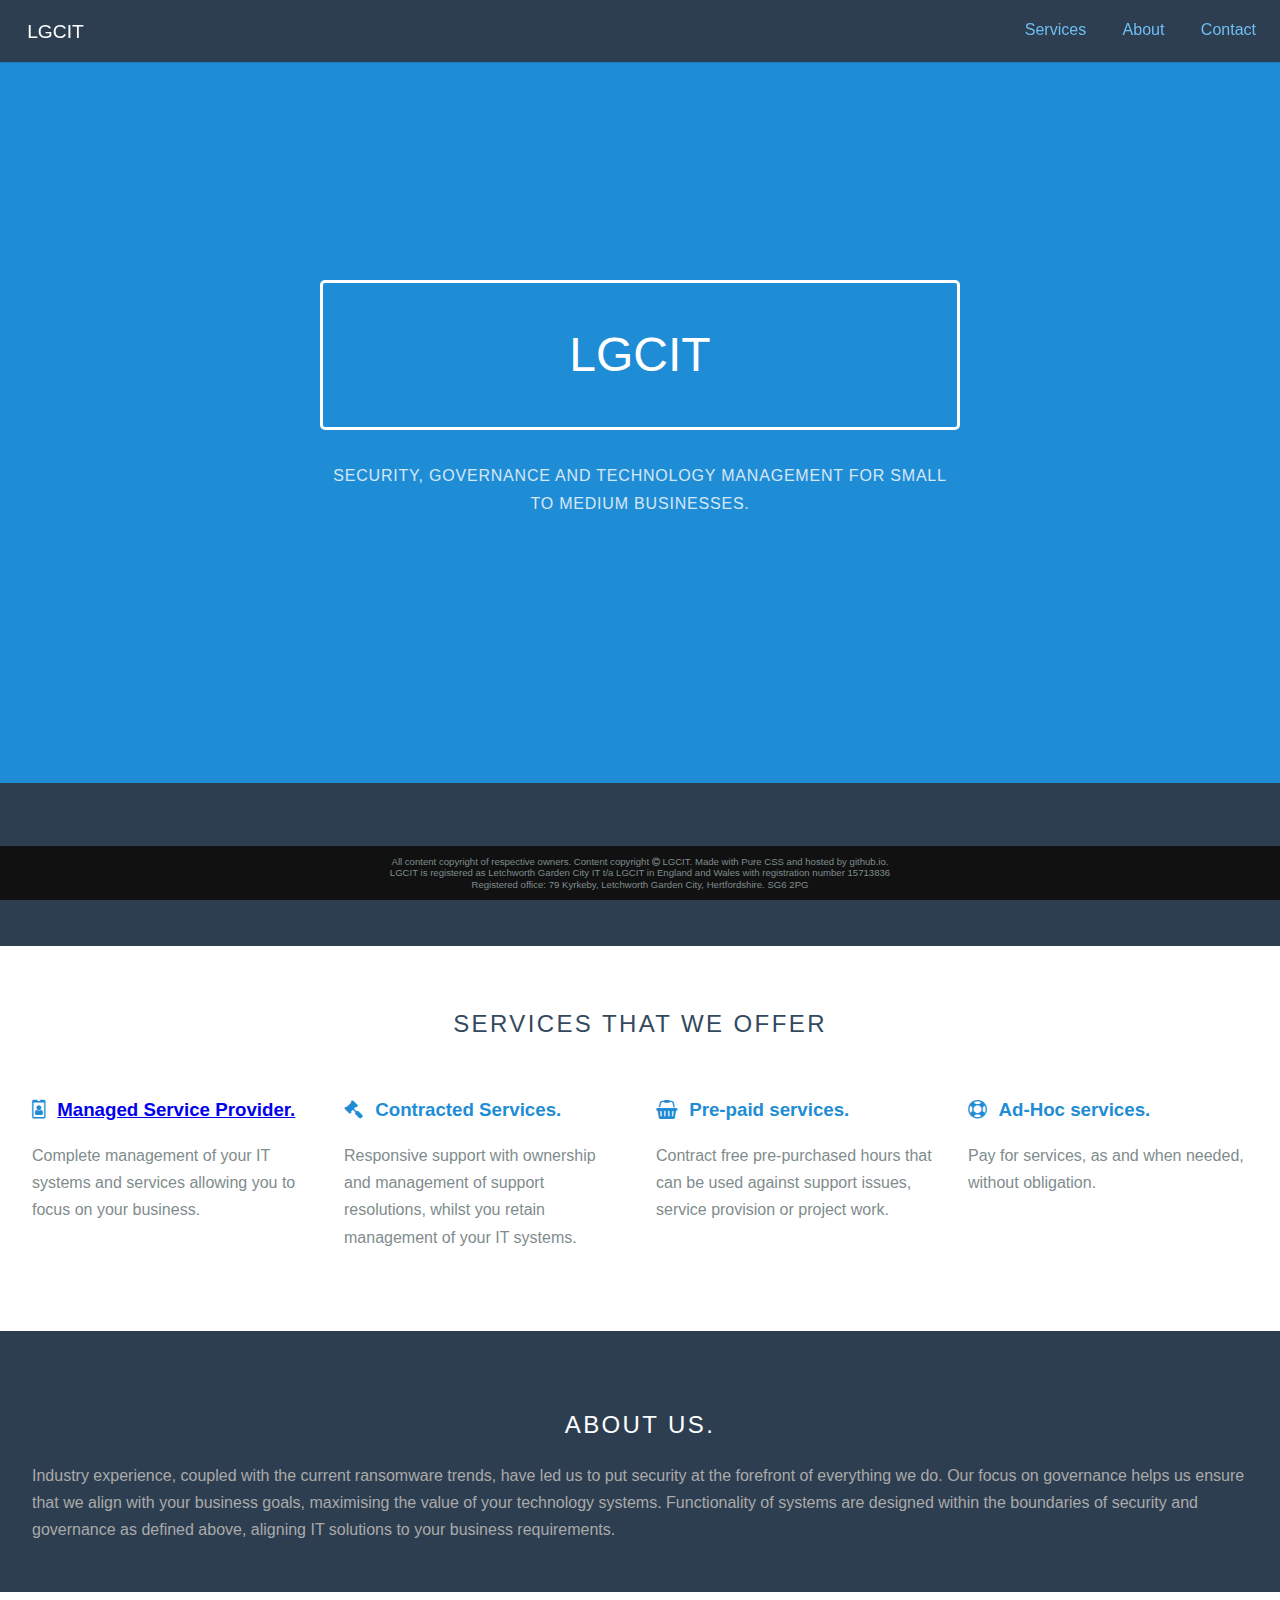
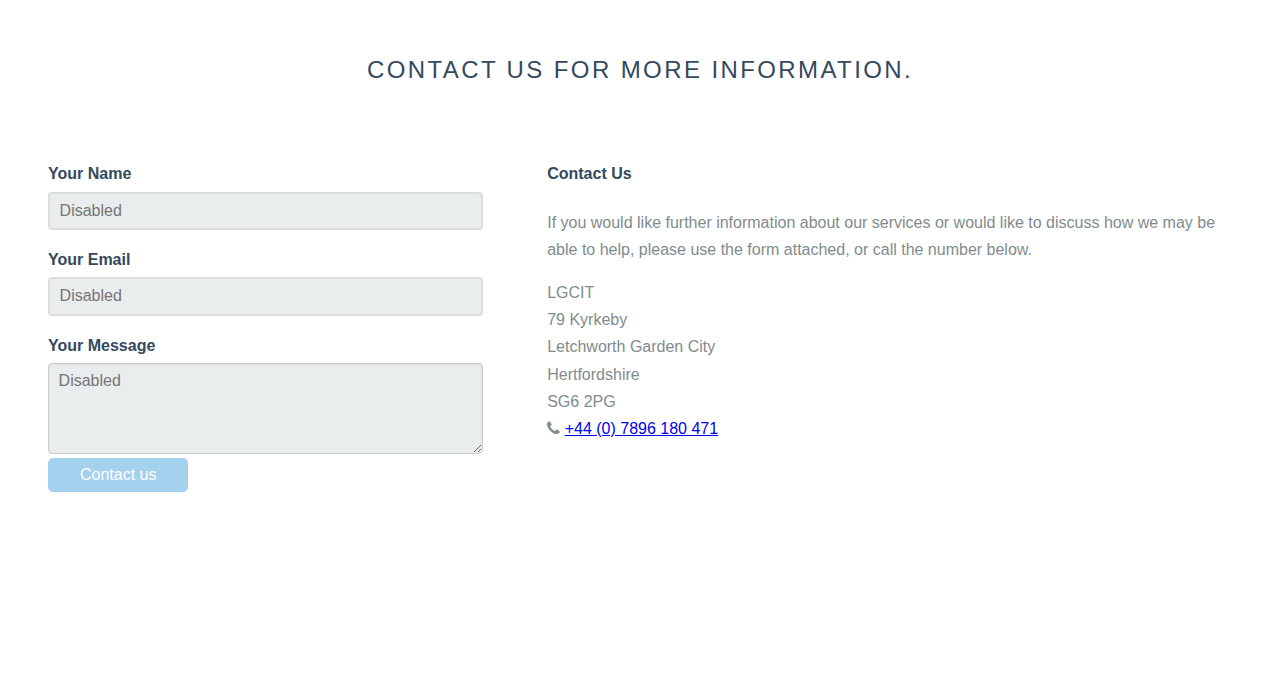
<file: index.html>
<!doctype html>
    <html lang="en">
    <head>
        <meta charset="utf-8">
        <meta name="viewport" content="width=device-width, initial-scale=1.0">
        <meta name='description' content='IT support, security and governance for Letchworth Garden City and the surrounding areas.  LGCIT offers a range of support solutions for all sizes of business.'>
        <meta name="Letchworth Garden City IT">
        <meta name="updated" content="2024-07-11">
        <title>Letchworth Garden City IT</title>
        <link rel="stylesheet" href="css/pure-min.css">
        <link rel="stylesheet" href="css/grids-responsive-min.css">
        <link rel="stylesheet" href="css/font-awesome.min.css">
        <link rel="stylesheet" href="css/marketing-styles.css">
    </head>
    <body>

        <div class="header">
            <div class="home-menu pure-menu pure-menu-horizontal pure-menu-fixed">
                <a class="pure-menu-heading" href="index.html">LGCIT</a>

                <ul class="pure-menu-list">
                    <li class="pure-menu-item"><a href="index.html#services" class="pure-menu-link">Services</a></li>
                    <li class="pure-menu-item"><a href="index.html#about" class="pure-menu-link">About</a></li>
                    <li class="pure-menu-item"><a href="index.html#contact" class="pure-menu-link">Contact</a></li>
                </ul>
            </div>
        </div>

        <div class="splash-container">
            <div class="splash">
                <h1 class="splash-head">LGCIT</h1>
                <p class="splash-subhead">
                    Security, Governance and Technology management for small to medium businesses.
                </p>
            </div>
        </div>

        <div class="content-wrapper">
            <div id="info" class="ribbon l-box-lrg pure-g">
                <div class="pure-u-1">
                    <h2 class="content-head content-head-ribbon is-center"><a href="updates.html#info">Updates and Information</a></h2>
                </div>
            </div>
    
            <div id="services" class="content">
                <h2 class="content-head is-center">Services that we offer</h2>

                <div class="pure-g">
                    <div class="l-box pure-u-1 pure-u-md-1-2 pure-u-lg-1-4">

                        <h3 class="content-subhead">
                            <i class="fa fa-id-badge"></i>
                            <a href="msp.html#msp">Managed Service Provider.</a>
                        </h3>
                        <p>
                            Complete management of your IT systems and services allowing you to focus on your business.
                        </p>
                    </div>
                    <div class="l-box pure-u-1 pure-u-md-1-2 pure-u-lg-1-4">
                        <h3 class="content-subhead">
                            <i class="fa fa-gavel"></i>
                            Contracted Services.
                        </h3>
                        <p>
                            Responsive support with ownership and management of support resolutions, whilst you retain management of your IT systems.
                        </p>
                    </div>
                    <div class="l-box pure-u-1 pure-u-md-1-2 pure-u-lg-1-4">
                        <h3 class="content-subhead">
                            <i class="fa fa-shopping-basket"></i>
                            Pre-paid services.
                        </h3>
                        <p>
                            Contract free pre-purchased hours that can be used against support issues, service provision or project work.
                        </p>
                    </div>
                    <div class="l-box pure-u-1 pure-u-md-1-2 pure-u-lg-1-4">
                        <h3 class="content-subhead">
                            <i class="fa fa-life-ring"></i>
                            Ad-Hoc services.
                        </h3>
                        <p>
                            Pay for services, as and when needed, without obligation.
                        </p>
                    </div>
                </div>
            </div>

            <div id="about" class="ribbon l-box-lrg pure-g">
                <div class="pure-u-1">

                    <h2 class="content-head content-head-ribbon is-center">About us.</h2>

                    <p>
                        Industry experience, coupled with the current ransomware trends, have led us to put security at the forefront of everything we do.
                        Our focus on governance helps us ensure that we align with your business goals, maximising the value of your technology systems.
                        Functionality of systems are designed within the boundaries of security and governance as defined above, aligning IT solutions to your business requirements.
                    </p>
                </div>
            </div>

            <div id="contact" class="content">
                <h2 class="content-head is-center">Contact us for more information.</h2>

                <div class="pure-g">
                    <div class="l-box-lrg pure-u-1 pure-u-md-2-5">
                        <form class="pure-form pure-form-stacked">
                            <fieldset>

                                <label for="name">Your Name</label>
                                <input id="name" type="text" placeholder="Disabled" disabled>


                                <label for="email">Your Email</label>
                                <input id="email" type="email" placeholder="Disabled" disabled>

                                <label for="message">Your Message</label>
                                <textarea id="message" class="pure-input-1" placeholder="Disabled" maxlength="1000" rows="4" disabled></textarea>

                                <button type="submit" class="pure-button" disabled>Contact us</button>
                            </fieldset>
                        </form>
                    </div>

                    <div class="l-box-lrg pure-u-1 pure-u-md-3-5">
                        <h4>Contact Us</h4>
                        <p>
                            If you would like further information about our services or would like to discuss how we may be able to help,
                            please use the form attached, or call the number below.
                        </p>

                        <p>
                            LGCIT<br />
                            79 Kyrkeby<br />
                            Letchworth Garden City<br />
                            Hertfordshire<br />
                            SG6 2PG<br />
                            <i class="fa fa-phone"></i>&nbsp;<a href="tel:+447896180471">+44 (0) 7896 180 471</a><br />

                        </p>

                    </div>
                </div>

            </div>

            <div id="buffer" class="content">
                <h2 class="content-head is-center"></h2>
            </div>

            <div class="footer l-box is-center">
                All content copyright of respective owners.  Content copyright <i class='fa fa-copyright'></i> LGCIT.  Made with Pure CSS and hosted by github.io.<br />
                LGCIT is registered as Letchworth Garden City IT t/a LGCIT in England and Wales with registration number 15713836<br />
                Registered office: 79 Kyrkeby, Letchworth Garden City, Hertfordshire. SG6 2PG
            </div>

        </div>

    </body>
</html>
</file>
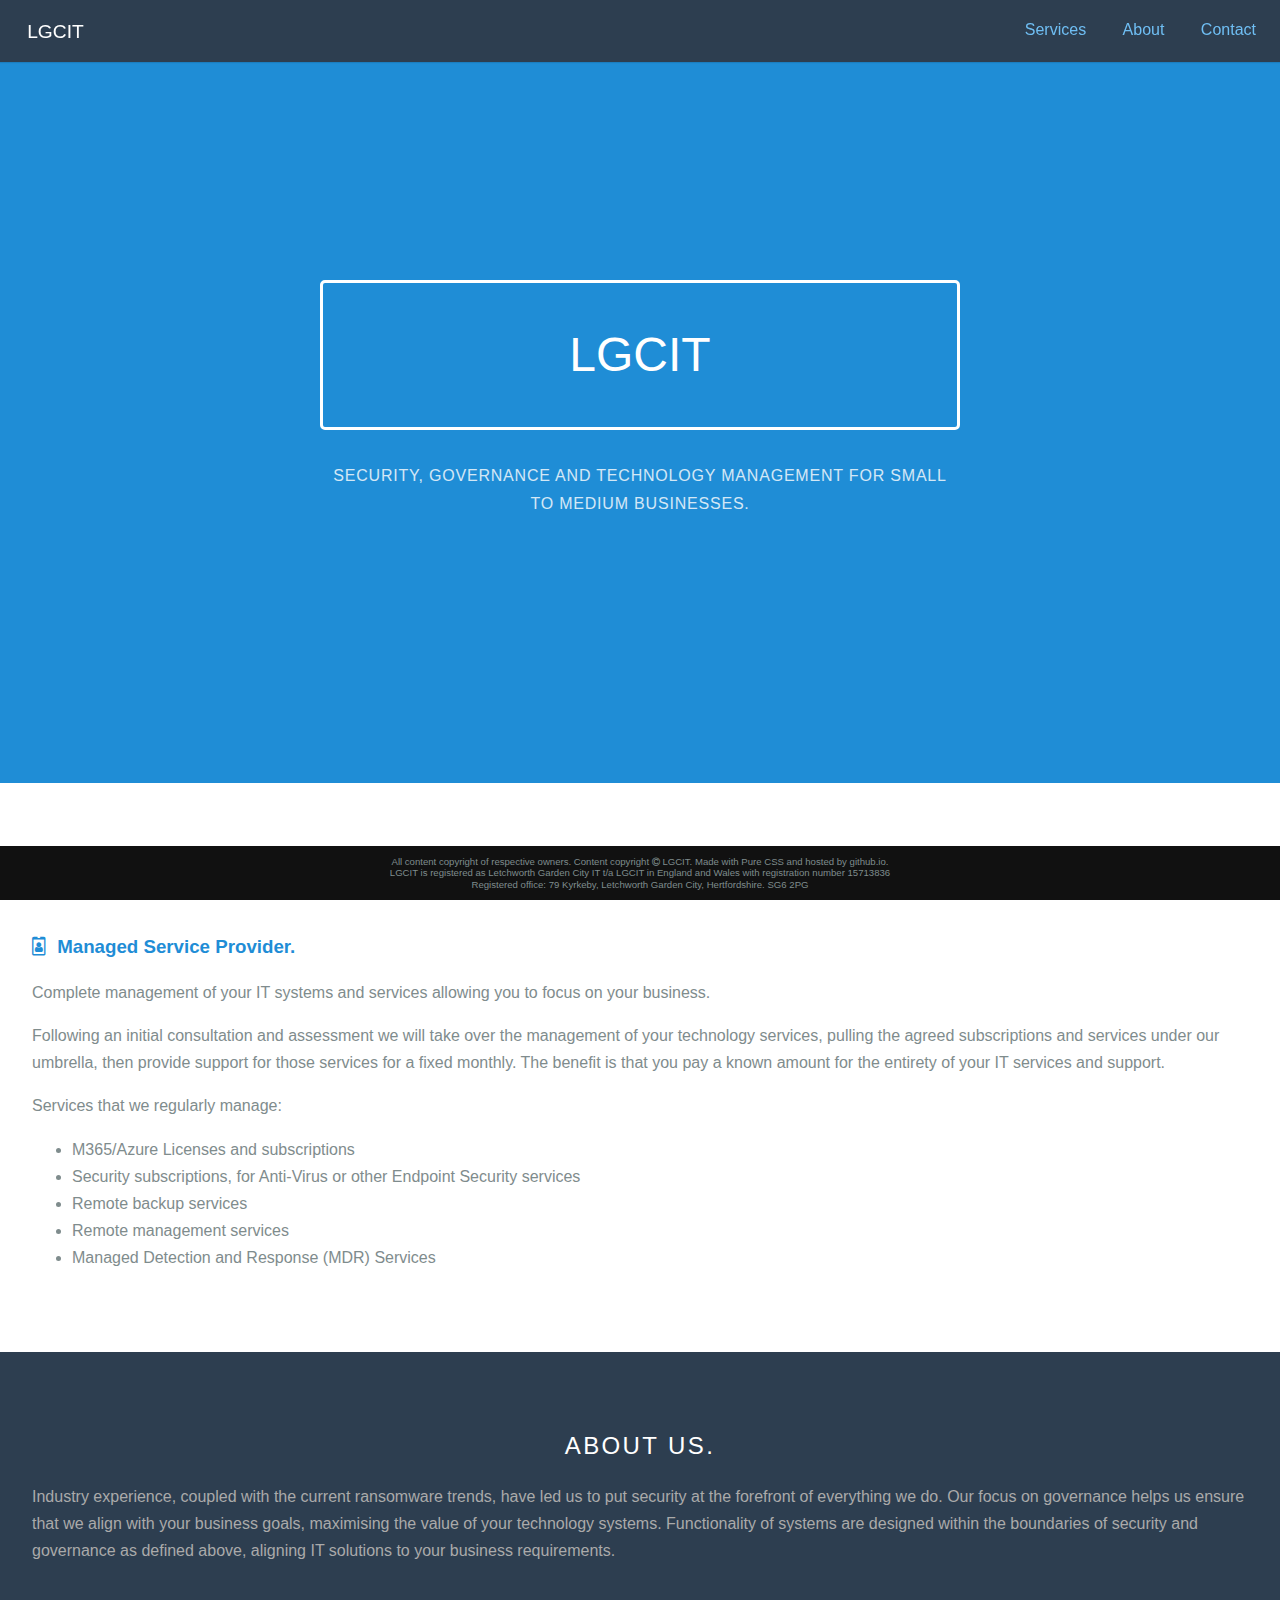
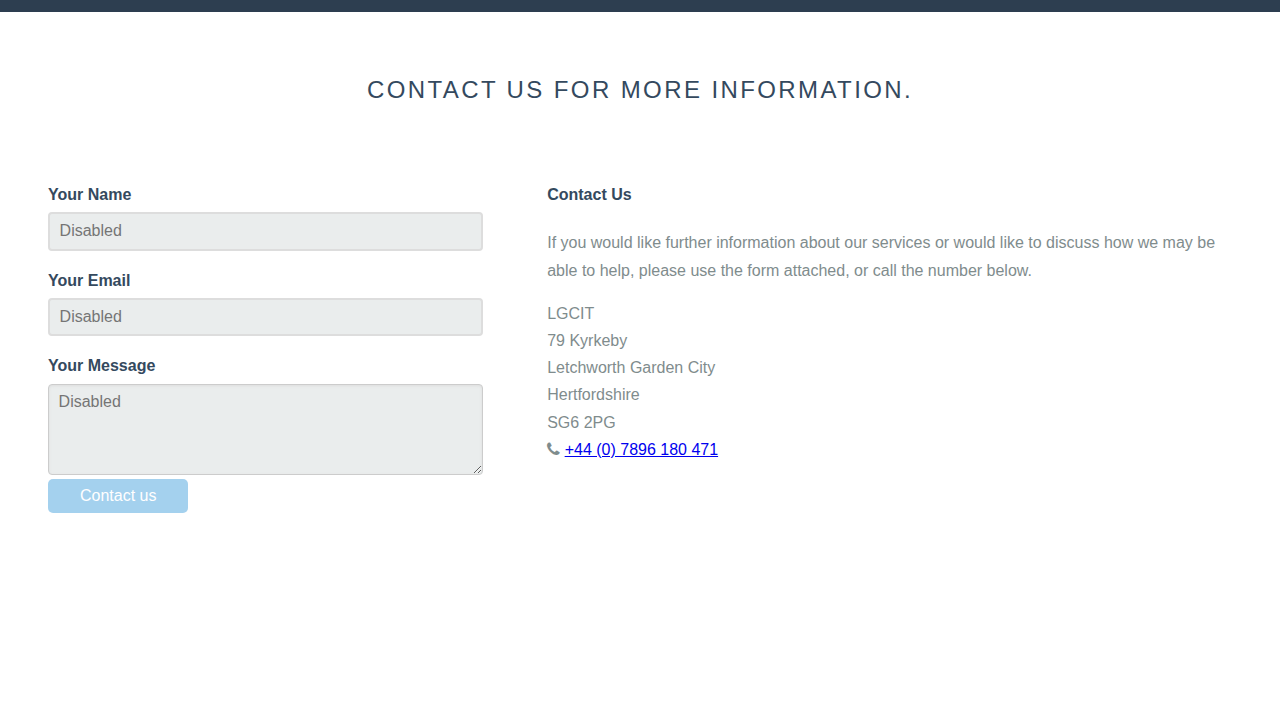
<file: msp.html>
<!doctype html>
    <html lang="en">
    <head>
        <meta charset="utf-8">
        <meta name="viewport" content="width=device-width, initial-scale=1.0">
        <meta name='description' content='IT support, security and governance for Letchworth Garden City and the surrounding areas.  LGCIT offers a range of support solutions for all sizes of business.'>
        <meta name="Letchworth Garden City IT">
        <meta name="updated" content="2024-07-11">
        <title>Letchworth Garden City IT</title>
        <link rel="stylesheet" href="css/pure-min.css">
        <link rel="stylesheet" href="css/grids-responsive-min.css">
        <link rel="stylesheet" href="css/font-awesome.min.css">
        <link rel="stylesheet" href="css/marketing-styles.css">
    </head>
    <body>

        <div class="header">
            <div class="home-menu pure-menu pure-menu-horizontal pure-menu-fixed">
                <a class="pure-menu-heading" href="index.html">LGCIT</a>

                <ul class="pure-menu-list">
                    <li class="pure-menu-item"><a href="index.html#services" class="pure-menu-link">Services</a></li>
                    <li class="pure-menu-item"><a href="index.html#about" class="pure-menu-link">About</a></li>
                    <li class="pure-menu-item"><a href="index.html#contact" class="pure-menu-link">Contact</a></li>
                </ul>
            </div>
        </div>

        <div class="splash-container">
            <div class="splash">
                <h1 class="splash-head">LGCIT</h1>
                <p class="splash-subhead">
                    Security, Governance and Technology management for small to medium businesses.
                </p>
            </div>
        </div>

        <div class="content-wrapper">
            <div id="msp" class="content">
                <h2 class="content-head is-center">Managed Service Provider</h2>

                <div class="pure-g">
                    <div class="l-box pure-u-1">

                        <h3 class="content-subhead">
                            <i class="fa fa-id-badge"></i>
                            Managed Service Provider.
                        </h3>
                        <p>
                            Complete management of your IT systems and services allowing you to focus on your business.
                        </p>
                        <p> 
                            Following an initial consultation and assessment we will take over the management of your
                            technology services, pulling the agreed subscriptions and services under our umbrella, then
                            provide support for those services for a fixed monthly.
                            The benefit is that you pay a known amount for the entirety of your IT services and support.
                        </p>
                        <p>
                            Services that we regularly manage:
                            <ul>
                                <li>M365/Azure Licenses and subscriptions</li>
                                <li>Security subscriptions, for Anti-Virus or other Endpoint Security services</li>
                                <li>Remote backup services</li>
                                <li>Remote management services</li>
                                <li>Managed Detection and Response (MDR) Services</li>
                            </ul>
                        </p>
                            </div>
                </div>
            </div>

            <div id="about" class="ribbon l-box-lrg pure-g">
                <div class="pure-u-1">

                    <h2 class="content-head content-head-ribbon is-center">About us.</h2>

                    <p>
                        Industry experience, coupled with the current ransomware trends, have led us to put security at the forefront of everything we do.
                        Our focus on governance helps us ensure that we align with your business goals, maximising the value of your technology systems.
                        Functionality of systems are designed within the boundaries of security and governance as defined above, aligning IT solutions to your business requirements.
                    </p>
                </div>
            </div>

            <div id="contact" class="content">
                <h2 class="content-head is-center">Contact us for more information.</h2>

                <div class="pure-g">
                    <div class="l-box-lrg pure-u-1 pure-u-md-2-5">
                        <form class="pure-form pure-form-stacked">
                            <fieldset>

                                <label for="name">Your Name</label>
                                <input id="name" type="text" placeholder="Disabled" disabled>


                                <label for="email">Your Email</label>
                                <input id="email" type="email" placeholder="Disabled" disabled>

                                <label for="message">Your Message</label>
                                <textarea id="message" class="pure-input-1" placeholder="Disabled" maxlength="1000" rows="4" disabled></textarea>

                                <button type="submit" class="pure-button" disabled>Contact us</button>
                            </fieldset>
                        </form>
                    </div>

                    <div class="l-box-lrg pure-u-1 pure-u-md-3-5">
                        <h4>Contact Us</h4>
                        <p>
                            If you would like further information about our services or would like to discuss how we may be able to help,
                            please use the form attached, or call the number below.
                        </p>

                        <p>
                            LGCIT<br />
                            79 Kyrkeby<br />
                            Letchworth Garden City<br />
                            Hertfordshire<br />
                            SG6 2PG<br />
                            <i class="fa fa-phone"></i>&nbsp;<a href="tel:+447896180471">+44 (0) 7896 180 471</a><br />

                        </p>

                    </div>
                </div>

            </div>

            <div id="buffer" class="content">
                <h2 class="content-head is-center"></h2>
            </div>

            <div class="footer l-box is-center">
                All content copyright of respective owners.  Content copyright <i class='fa fa-copyright'></i> LGCIT.  Made with Pure CSS and hosted by github.io.<br />
                LGCIT is registered as Letchworth Garden City IT t/a LGCIT in England and Wales with registration number 15713836<br />
                Registered office: 79 Kyrkeby, Letchworth Garden City, Hertfordshire. SG6 2PG
            </div>

        </div>

    </body>
</html>
</file>
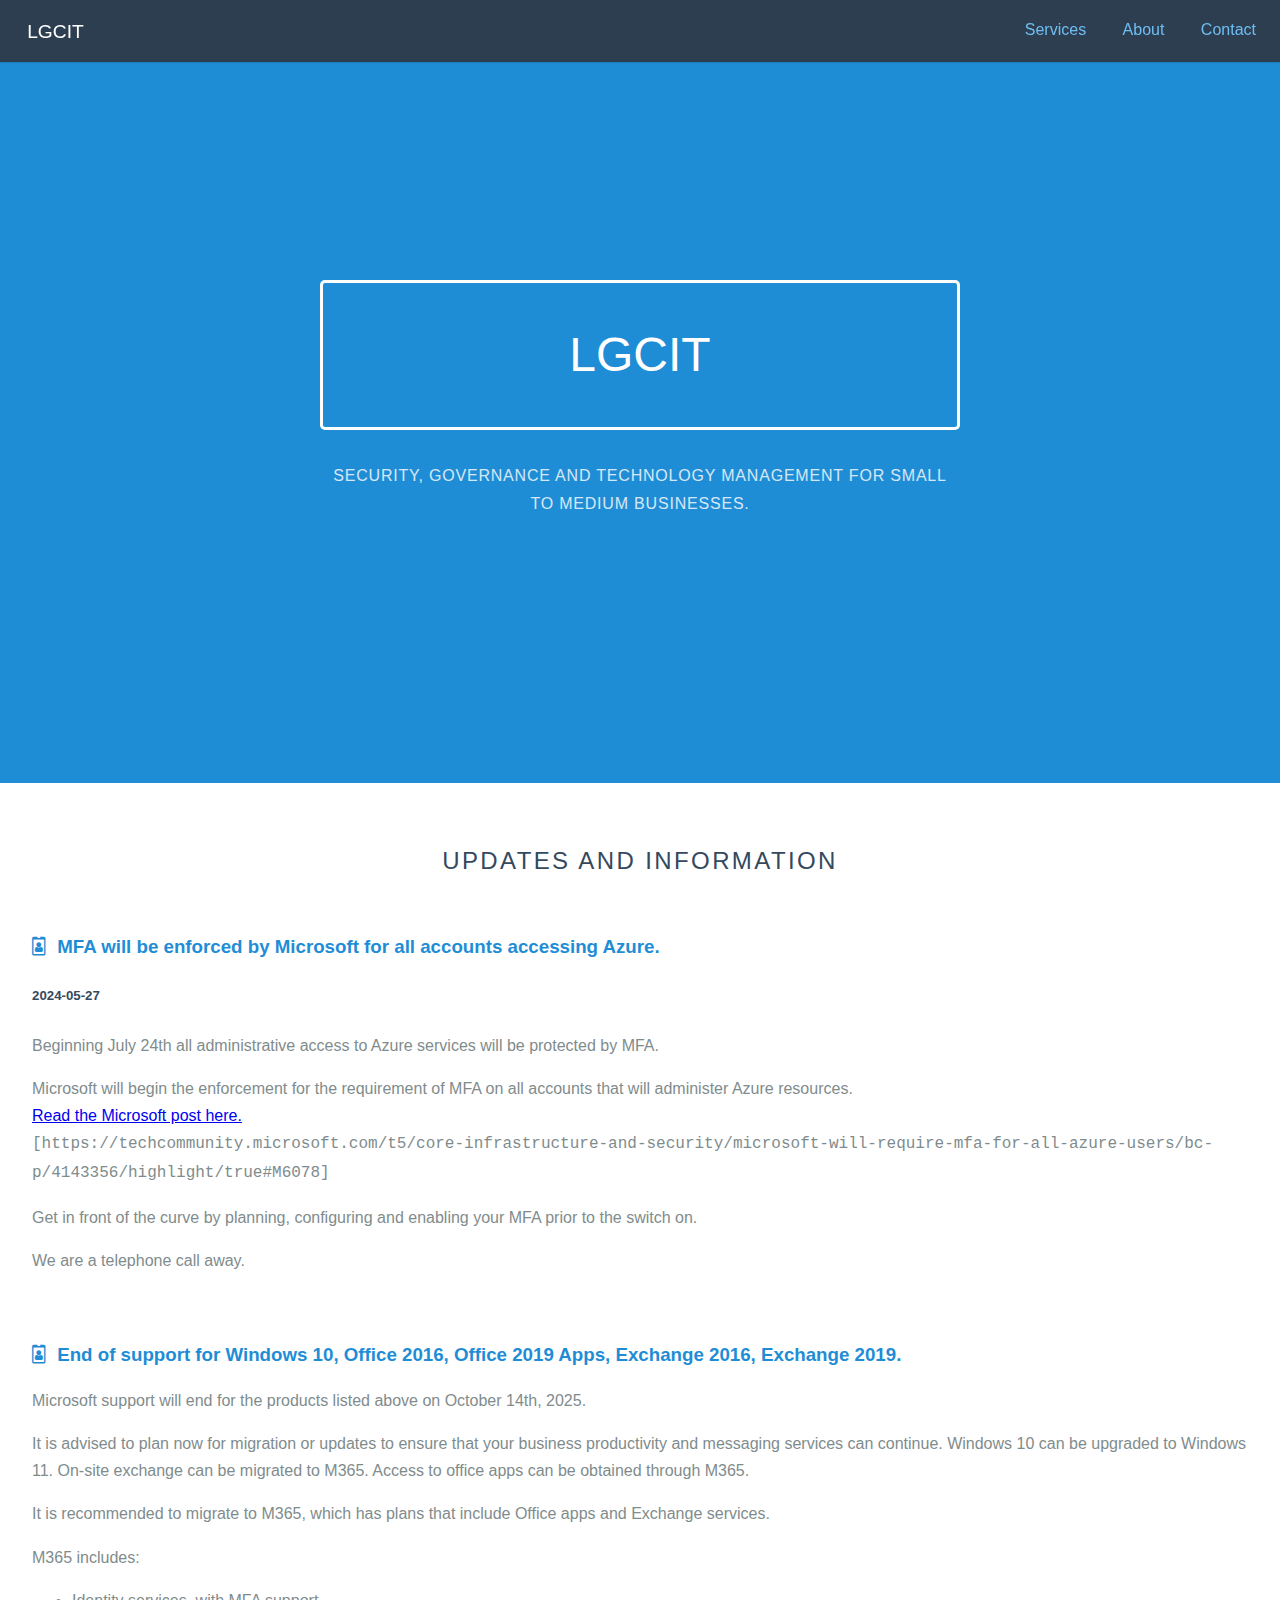
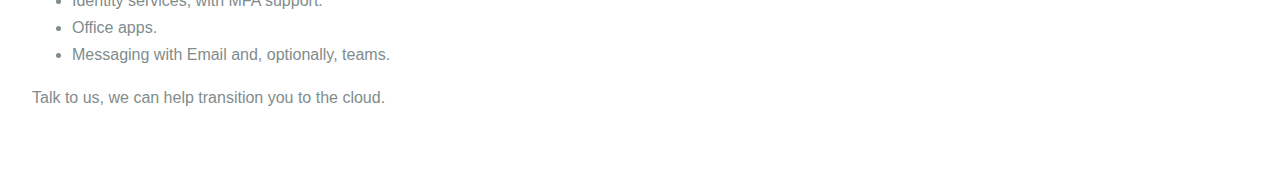
<file: updates.html>
<!doctype html>
    <html lang="en">
    <head>
        <meta charset="utf-8">
        <meta name="viewport" content="width=device-width, initial-scale=1.0">
        <meta name='description' content='IT support, security and governance for Letchworth Garden City and the surrounding areas.  LGCIT offers a range of support solutions for all sizes of business.'>
        <meta name="Letchworth Garden City IT">
        <meta name="updated" content="2024-07-11">
        <title>Letchworth Garden City IT</title>
        <link rel="stylesheet" href="css/pure-min.css">
        <link rel="stylesheet" href="css/grids-responsive-min.css">
        <link rel="stylesheet" href="css/font-awesome.min.css">
        <link rel="stylesheet" href="css/marketing-styles.css">
    </head>
    <body>

        <div class="header">
            <div class="home-menu pure-menu pure-menu-horizontal pure-menu-fixed">
                <a class="pure-menu-heading" href="index.html">LGCIT</a>

                <ul class="pure-menu-list">
                    <li class="pure-menu-item"><a href="index.html#services" class="pure-menu-link">Services</a></li>
                    <li class="pure-menu-item"><a href="index.html#about" class="pure-menu-link">About</a></li>
                    <li class="pure-menu-item"><a href="index.html#contact" class="pure-menu-link">Contact</a></li>
                </ul>
            </div>
        </div>

        <div class="splash-container">
            <div class="splash">
                <h1 class="splash-head">LGCIT</h1>
                <p class="splash-subhead">
                    Security, Governance and Technology management for small to medium businesses.
                </p>
            </div>
        </div>

        <div class="content-wrapper">
            <div id="info" class="content">
                <h2 class="content-head is-center">Updates and Information</h2>

                <div class="pure-g">
                    <div class="l-box pure-u-1">

                        <h3 class="content-subhead">
                            <i class="fa fa-id-badge"></i>
                            MFA will be enforced by Microsoft for all accounts accessing Azure.
                        </h3>
                        <h5>2024-05-27</h5>
                        <p>
                            Beginning July 24th all administrative access to Azure services will be protected by MFA.
                        </p>
                        <p>
                            Microsoft will begin the enforcement for the requirement of MFA on all accounts that
                            will administer Azure resources.<br />
                            <a href="https://techcommunity.microsoft.com/t5/core-infrastructure-and-security/microsoft-will-require-mfa-for-all-azure-users/bc-p/4143356/highlight/true#M6078">Read the Microsoft post here.</a><br />
                            <code>[https://techcommunity.microsoft.com/t5/core-infrastructure-and-security/microsoft-will-require-mfa-for-all-azure-users/bc-p/4143356/highlight/true#M6078]</code>
                        </p>
                        <p> 
                            Get in front of the curve by planning, configuring and enabling your MFA prior to the switch on.
                        </p>
                        <p>
                            We are a telephone call away.
                        </p>
                    </div>
                </div>
                
                <div class="l-box pure-u-1">

                    <h3 class="content-subhead">
                        <i class="fa fa-id-badge"></i>
                        End of support for Windows 10, Office 2016, Office 2019 Apps, Exchange 2016, Exchange 2019.
                    </h3>
                    <p>
                        Microsoft support will end for the products listed above on October 14th, 2025.
                    </p>
                    <p>
                        It is advised to plan now for migration or updates to ensure that your business productivity and
                        messaging services can continue.
                        Windows 10 can be upgraded to Windows 11.
                        On-site exchange can be migrated to M365.
                        Access to office apps can be obtained through M365.
                    </p>
                    <p> 
                        It is recommended to migrate to M365, which has plans that include Office apps and Exchange services.
                    </p>
                    <p>
                        M365 includes:
                        <ul>
                            <li>Identity services, with MFA support.</li>
                            <li>Office apps.</li>
                            <li>Messaging with Email and, optionally, teams.</li>
                        </ul>
                    </p>
                    <p>
                        Talk to us, we can help transition you to the cloud.
                    </p>
                </div>
            </div>
            
        </div>

            <div id="about" class="ribbon l-box-lrg pure-g">
                <div class="pure-u-1">

                    <h2 class="content-head content-head-ribbon is-center">About us.</h2>

                    <p>
                        Industry experience, coupled with the current ransomware trends, have led us to put security at the forefront of everything we do.
                        Our focus on governance helps us ensure that we align with your business goals, maximising the value of your technology systems.
                        Functionality of systems are designed within the boundaries of security and governance as defined above, aligning IT solutions to your business requirements.
                    </p>
                </div>
            </div>

            <div id="contact" class="content">
                <h2 class="content-head is-center">Contact us for more information.</h2>

                <div class="pure-g">
                    <div class="l-box-lrg pure-u-1 pure-u-md-2-5">
                        <form class="pure-form pure-form-stacked">
                            <fieldset>

                                <label for="name">Your Name</label>
                                <input id="name" type="text" placeholder="Disabled" disabled>


                                <label for="email">Your Email</label>
                                <input id="email" type="email" placeholder="Disabled" disabled>

                                <label for="message">Your Message</label>
                                <textarea id="message" class="pure-input-1" placeholder="Disabled" maxlength="1000" rows="4" disabled></textarea>

                                <button type="submit" class="pure-button" disabled>Contact us</button>
                            </fieldset>
                        </form>
                    </div>

                    <div class="l-box-lrg pure-u-1 pure-u-md-3-5">
                        <h4>Contact Us</h4>
                        <p>
                            If you would like further information about our services or would like to discuss how we may be able to help,
                            please use the form attached, or call the number below.
                        </p>

                        <p>
                            LGCIT<br />
                            79 Kyrkeby<br />
                            Letchworth Garden City<br />
                            Hertfordshire<br />
                            SG6 2PG<br />
                            <i class="fa fa-phone"></i>&nbsp;<a href="tel:+447896180471">+44 (0) 7896 180 471</a><br />

                        </p>

                    </div>
                </div>

            </div>

            <div id="buffer" class="content">
                <h2 class="content-head is-center"></h2>
            </div>

            <div class="footer l-box is-center">
                All content copyright of respective owners.  Content copyright <i class='fa fa-copyright'></i> LGCIT.  Made with Pure CSS and hosted by github.io.<br />
                LGCIT is registered as Letchworth Garden City IT t/a LGCIT in England and Wales with registration number 15713836<br />
                Registered office: 79 Kyrkeby, Letchworth Garden City, Hertfordshire. SG6 2PG
            </div>

        </div>

    </body>
</html>
</file>
<file: css/grids-responsive-min.css>
/*!
Pure v3.0.0
Copyright 2013 Yahoo!
Licensed under the BSD License.
https://github.com/pure-css/pure/blob/master/LICENSE
*/
@media screen and (min-width:35.5em){.pure-u-sm-1,.pure-u-sm-1-1,.pure-u-sm-1-12,.pure-u-sm-1-2,.pure-u-sm-1-24,.pure-u-sm-1-3,.pure-u-sm-1-4,.pure-u-sm-1-5,.pure-u-sm-1-6,.pure-u-sm-1-8,.pure-u-sm-10-24,.pure-u-sm-11-12,.pure-u-sm-11-24,.pure-u-sm-12-24,.pure-u-sm-13-24,.pure-u-sm-14-24,.pure-u-sm-15-24,.pure-u-sm-16-24,.pure-u-sm-17-24,.pure-u-sm-18-24,.pure-u-sm-19-24,.pure-u-sm-2-24,.pure-u-sm-2-3,.pure-u-sm-2-5,.pure-u-sm-20-24,.pure-u-sm-21-24,.pure-u-sm-22-24,.pure-u-sm-23-24,.pure-u-sm-24-24,.pure-u-sm-3-24,.pure-u-sm-3-4,.pure-u-sm-3-5,.pure-u-sm-3-8,.pure-u-sm-4-24,.pure-u-sm-4-5,.pure-u-sm-5-12,.pure-u-sm-5-24,.pure-u-sm-5-5,.pure-u-sm-5-6,.pure-u-sm-5-8,.pure-u-sm-6-24,.pure-u-sm-7-12,.pure-u-sm-7-24,.pure-u-sm-7-8,.pure-u-sm-8-24,.pure-u-sm-9-24{display:inline-block;letter-spacing:normal;word-spacing:normal;vertical-align:top;text-rendering:auto}.pure-u-sm-1-24{width:4.1667%}.pure-u-sm-1-12,.pure-u-sm-2-24{width:8.3333%}.pure-u-sm-1-8,.pure-u-sm-3-24{width:12.5%}.pure-u-sm-1-6,.pure-u-sm-4-24{width:16.6667%}.pure-u-sm-1-5{width:20%}.pure-u-sm-5-24{width:20.8333%}.pure-u-sm-1-4,.pure-u-sm-6-24{width:25%}.pure-u-sm-7-24{width:29.1667%}.pure-u-sm-1-3,.pure-u-sm-8-24{width:33.3333%}.pure-u-sm-3-8,.pure-u-sm-9-24{width:37.5%}.pure-u-sm-2-5{width:40%}.pure-u-sm-10-24,.pure-u-sm-5-12{width:41.6667%}.pure-u-sm-11-24{width:45.8333%}.pure-u-sm-1-2,.pure-u-sm-12-24{width:50%}.pure-u-sm-13-24{width:54.1667%}.pure-u-sm-14-24,.pure-u-sm-7-12{width:58.3333%}.pure-u-sm-3-5{width:60%}.pure-u-sm-15-24,.pure-u-sm-5-8{width:62.5%}.pure-u-sm-16-24,.pure-u-sm-2-3{width:66.6667%}.pure-u-sm-17-24{width:70.8333%}.pure-u-sm-18-24,.pure-u-sm-3-4{width:75%}.pure-u-sm-19-24{width:79.1667%}.pure-u-sm-4-5{width:80%}.pure-u-sm-20-24,.pure-u-sm-5-6{width:83.3333%}.pure-u-sm-21-24,.pure-u-sm-7-8{width:87.5%}.pure-u-sm-11-12,.pure-u-sm-22-24{width:91.6667%}.pure-u-sm-23-24{width:95.8333%}.pure-u-sm-1,.pure-u-sm-1-1,.pure-u-sm-24-24,.pure-u-sm-5-5{width:100%}}@media screen and (min-width:48em){.pure-u-md-1,.pure-u-md-1-1,.pure-u-md-1-12,.pure-u-md-1-2,.pure-u-md-1-24,.pure-u-md-1-3,.pure-u-md-1-4,.pure-u-md-1-5,.pure-u-md-1-6,.pure-u-md-1-8,.pure-u-md-10-24,.pure-u-md-11-12,.pure-u-md-11-24,.pure-u-md-12-24,.pure-u-md-13-24,.pure-u-md-14-24,.pure-u-md-15-24,.pure-u-md-16-24,.pure-u-md-17-24,.pure-u-md-18-24,.pure-u-md-19-24,.pure-u-md-2-24,.pure-u-md-2-3,.pure-u-md-2-5,.pure-u-md-20-24,.pure-u-md-21-24,.pure-u-md-22-24,.pure-u-md-23-24,.pure-u-md-24-24,.pure-u-md-3-24,.pure-u-md-3-4,.pure-u-md-3-5,.pure-u-md-3-8,.pure-u-md-4-24,.pure-u-md-4-5,.pure-u-md-5-12,.pure-u-md-5-24,.pure-u-md-5-5,.pure-u-md-5-6,.pure-u-md-5-8,.pure-u-md-6-24,.pure-u-md-7-12,.pure-u-md-7-24,.pure-u-md-7-8,.pure-u-md-8-24,.pure-u-md-9-24{display:inline-block;letter-spacing:normal;word-spacing:normal;vertical-align:top;text-rendering:auto}.pure-u-md-1-24{width:4.1667%}.pure-u-md-1-12,.pure-u-md-2-24{width:8.3333%}.pure-u-md-1-8,.pure-u-md-3-24{width:12.5%}.pure-u-md-1-6,.pure-u-md-4-24{width:16.6667%}.pure-u-md-1-5{width:20%}.pure-u-md-5-24{width:20.8333%}.pure-u-md-1-4,.pure-u-md-6-24{width:25%}.pure-u-md-7-24{width:29.1667%}.pure-u-md-1-3,.pure-u-md-8-24{width:33.3333%}.pure-u-md-3-8,.pure-u-md-9-24{width:37.5%}.pure-u-md-2-5{width:40%}.pure-u-md-10-24,.pure-u-md-5-12{width:41.6667%}.pure-u-md-11-24{width:45.8333%}.pure-u-md-1-2,.pure-u-md-12-24{width:50%}.pure-u-md-13-24{width:54.1667%}.pure-u-md-14-24,.pure-u-md-7-12{width:58.3333%}.pure-u-md-3-5{width:60%}.pure-u-md-15-24,.pure-u-md-5-8{width:62.5%}.pure-u-md-16-24,.pure-u-md-2-3{width:66.6667%}.pure-u-md-17-24{width:70.8333%}.pure-u-md-18-24,.pure-u-md-3-4{width:75%}.pure-u-md-19-24{width:79.1667%}.pure-u-md-4-5{width:80%}.pure-u-md-20-24,.pure-u-md-5-6{width:83.3333%}.pure-u-md-21-24,.pure-u-md-7-8{width:87.5%}.pure-u-md-11-12,.pure-u-md-22-24{width:91.6667%}.pure-u-md-23-24{width:95.8333%}.pure-u-md-1,.pure-u-md-1-1,.pure-u-md-24-24,.pure-u-md-5-5{width:100%}}@media screen and (min-width:64em){.pure-u-lg-1,.pure-u-lg-1-1,.pure-u-lg-1-12,.pure-u-lg-1-2,.pure-u-lg-1-24,.pure-u-lg-1-3,.pure-u-lg-1-4,.pure-u-lg-1-5,.pure-u-lg-1-6,.pure-u-lg-1-8,.pure-u-lg-10-24,.pure-u-lg-11-12,.pure-u-lg-11-24,.pure-u-lg-12-24,.pure-u-lg-13-24,.pure-u-lg-14-24,.pure-u-lg-15-24,.pure-u-lg-16-24,.pure-u-lg-17-24,.pure-u-lg-18-24,.pure-u-lg-19-24,.pure-u-lg-2-24,.pure-u-lg-2-3,.pure-u-lg-2-5,.pure-u-lg-20-24,.pure-u-lg-21-24,.pure-u-lg-22-24,.pure-u-lg-23-24,.pure-u-lg-24-24,.pure-u-lg-3-24,.pure-u-lg-3-4,.pure-u-lg-3-5,.pure-u-lg-3-8,.pure-u-lg-4-24,.pure-u-lg-4-5,.pure-u-lg-5-12,.pure-u-lg-5-24,.pure-u-lg-5-5,.pure-u-lg-5-6,.pure-u-lg-5-8,.pure-u-lg-6-24,.pure-u-lg-7-12,.pure-u-lg-7-24,.pure-u-lg-7-8,.pure-u-lg-8-24,.pure-u-lg-9-24{display:inline-block;letter-spacing:normal;word-spacing:normal;vertical-align:top;text-rendering:auto}.pure-u-lg-1-24{width:4.1667%}.pure-u-lg-1-12,.pure-u-lg-2-24{width:8.3333%}.pure-u-lg-1-8,.pure-u-lg-3-24{width:12.5%}.pure-u-lg-1-6,.pure-u-lg-4-24{width:16.6667%}.pure-u-lg-1-5{width:20%}.pure-u-lg-5-24{width:20.8333%}.pure-u-lg-1-4,.pure-u-lg-6-24{width:25%}.pure-u-lg-7-24{width:29.1667%}.pure-u-lg-1-3,.pure-u-lg-8-24{width:33.3333%}.pure-u-lg-3-8,.pure-u-lg-9-24{width:37.5%}.pure-u-lg-2-5{width:40%}.pure-u-lg-10-24,.pure-u-lg-5-12{width:41.6667%}.pure-u-lg-11-24{width:45.8333%}.pure-u-lg-1-2,.pure-u-lg-12-24{width:50%}.pure-u-lg-13-24{width:54.1667%}.pure-u-lg-14-24,.pure-u-lg-7-12{width:58.3333%}.pure-u-lg-3-5{width:60%}.pure-u-lg-15-24,.pure-u-lg-5-8{width:62.5%}.pure-u-lg-16-24,.pure-u-lg-2-3{width:66.6667%}.pure-u-lg-17-24{width:70.8333%}.pure-u-lg-18-24,.pure-u-lg-3-4{width:75%}.pure-u-lg-19-24{width:79.1667%}.pure-u-lg-4-5{width:80%}.pure-u-lg-20-24,.pure-u-lg-5-6{width:83.3333%}.pure-u-lg-21-24,.pure-u-lg-7-8{width:87.5%}.pure-u-lg-11-12,.pure-u-lg-22-24{width:91.6667%}.pure-u-lg-23-24{width:95.8333%}.pure-u-lg-1,.pure-u-lg-1-1,.pure-u-lg-24-24,.pure-u-lg-5-5{width:100%}}@media screen and (min-width:80em){.pure-u-xl-1,.pure-u-xl-1-1,.pure-u-xl-1-12,.pure-u-xl-1-2,.pure-u-xl-1-24,.pure-u-xl-1-3,.pure-u-xl-1-4,.pure-u-xl-1-5,.pure-u-xl-1-6,.pure-u-xl-1-8,.pure-u-xl-10-24,.pure-u-xl-11-12,.pure-u-xl-11-24,.pure-u-xl-12-24,.pure-u-xl-13-24,.pure-u-xl-14-24,.pure-u-xl-15-24,.pure-u-xl-16-24,.pure-u-xl-17-24,.pure-u-xl-18-24,.pure-u-xl-19-24,.pure-u-xl-2-24,.pure-u-xl-2-3,.pure-u-xl-2-5,.pure-u-xl-20-24,.pure-u-xl-21-24,.pure-u-xl-22-24,.pure-u-xl-23-24,.pure-u-xl-24-24,.pure-u-xl-3-24,.pure-u-xl-3-4,.pure-u-xl-3-5,.pure-u-xl-3-8,.pure-u-xl-4-24,.pure-u-xl-4-5,.pure-u-xl-5-12,.pure-u-xl-5-24,.pure-u-xl-5-5,.pure-u-xl-5-6,.pure-u-xl-5-8,.pure-u-xl-6-24,.pure-u-xl-7-12,.pure-u-xl-7-24,.pure-u-xl-7-8,.pure-u-xl-8-24,.pure-u-xl-9-24{display:inline-block;letter-spacing:normal;word-spacing:normal;vertical-align:top;text-rendering:auto}.pure-u-xl-1-24{width:4.1667%}.pure-u-xl-1-12,.pure-u-xl-2-24{width:8.3333%}.pure-u-xl-1-8,.pure-u-xl-3-24{width:12.5%}.pure-u-xl-1-6,.pure-u-xl-4-24{width:16.6667%}.pure-u-xl-1-5{width:20%}.pure-u-xl-5-24{width:20.8333%}.pure-u-xl-1-4,.pure-u-xl-6-24{width:25%}.pure-u-xl-7-24{width:29.1667%}.pure-u-xl-1-3,.pure-u-xl-8-24{width:33.3333%}.pure-u-xl-3-8,.pure-u-xl-9-24{width:37.5%}.pure-u-xl-2-5{width:40%}.pure-u-xl-10-24,.pure-u-xl-5-12{width:41.6667%}.pure-u-xl-11-24{width:45.8333%}.pure-u-xl-1-2,.pure-u-xl-12-24{width:50%}.pure-u-xl-13-24{width:54.1667%}.pure-u-xl-14-24,.pure-u-xl-7-12{width:58.3333%}.pure-u-xl-3-5{width:60%}.pure-u-xl-15-24,.pure-u-xl-5-8{width:62.5%}.pure-u-xl-16-24,.pure-u-xl-2-3{width:66.6667%}.pure-u-xl-17-24{width:70.8333%}.pure-u-xl-18-24,.pure-u-xl-3-4{width:75%}.pure-u-xl-19-24{width:79.1667%}.pure-u-xl-4-5{width:80%}.pure-u-xl-20-24,.pure-u-xl-5-6{width:83.3333%}.pure-u-xl-21-24,.pure-u-xl-7-8{width:87.5%}.pure-u-xl-11-12,.pure-u-xl-22-24{width:91.6667%}.pure-u-xl-23-24{width:95.8333%}.pure-u-xl-1,.pure-u-xl-1-1,.pure-u-xl-24-24,.pure-u-xl-5-5{width:100%}}@media screen and (min-width:120em){.pure-u-xxl-1,.pure-u-xxl-1-1,.pure-u-xxl-1-12,.pure-u-xxl-1-2,.pure-u-xxl-1-24,.pure-u-xxl-1-3,.pure-u-xxl-1-4,.pure-u-xxl-1-5,.pure-u-xxl-1-6,.pure-u-xxl-1-8,.pure-u-xxl-10-24,.pure-u-xxl-11-12,.pure-u-xxl-11-24,.pure-u-xxl-12-24,.pure-u-xxl-13-24,.pure-u-xxl-14-24,.pure-u-xxl-15-24,.pure-u-xxl-16-24,.pure-u-xxl-17-24,.pure-u-xxl-18-24,.pure-u-xxl-19-24,.pure-u-xxl-2-24,.pure-u-xxl-2-3,.pure-u-xxl-2-5,.pure-u-xxl-20-24,.pure-u-xxl-21-24,.pure-u-xxl-22-24,.pure-u-xxl-23-24,.pure-u-xxl-24-24,.pure-u-xxl-3-24,.pure-u-xxl-3-4,.pure-u-xxl-3-5,.pure-u-xxl-3-8,.pure-u-xxl-4-24,.pure-u-xxl-4-5,.pure-u-xxl-5-12,.pure-u-xxl-5-24,.pure-u-xxl-5-5,.pure-u-xxl-5-6,.pure-u-xxl-5-8,.pure-u-xxl-6-24,.pure-u-xxl-7-12,.pure-u-xxl-7-24,.pure-u-xxl-7-8,.pure-u-xxl-8-24,.pure-u-xxl-9-24{display:inline-block;letter-spacing:normal;word-spacing:normal;vertical-align:top;text-rendering:auto}.pure-u-xxl-1-24{width:4.1667%}.pure-u-xxl-1-12,.pure-u-xxl-2-24{width:8.3333%}.pure-u-xxl-1-8,.pure-u-xxl-3-24{width:12.5%}.pure-u-xxl-1-6,.pure-u-xxl-4-24{width:16.6667%}.pure-u-xxl-1-5{width:20%}.pure-u-xxl-5-24{width:20.8333%}.pure-u-xxl-1-4,.pure-u-xxl-6-24{width:25%}.pure-u-xxl-7-24{width:29.1667%}.pure-u-xxl-1-3,.pure-u-xxl-8-24{width:33.3333%}.pure-u-xxl-3-8,.pure-u-xxl-9-24{width:37.5%}.pure-u-xxl-2-5{width:40%}.pure-u-xxl-10-24,.pure-u-xxl-5-12{width:41.6667%}.pure-u-xxl-11-24{width:45.8333%}.pure-u-xxl-1-2,.pure-u-xxl-12-24{width:50%}.pure-u-xxl-13-24{width:54.1667%}.pure-u-xxl-14-24,.pure-u-xxl-7-12{width:58.3333%}.pure-u-xxl-3-5{width:60%}.pure-u-xxl-15-24,.pure-u-xxl-5-8{width:62.5%}.pure-u-xxl-16-24,.pure-u-xxl-2-3{width:66.6667%}.pure-u-xxl-17-24{width:70.8333%}.pure-u-xxl-18-24,.pure-u-xxl-3-4{width:75%}.pure-u-xxl-19-24{width:79.1667%}.pure-u-xxl-4-5{width:80%}.pure-u-xxl-20-24,.pure-u-xxl-5-6{width:83.3333%}.pure-u-xxl-21-24,.pure-u-xxl-7-8{width:87.5%}.pure-u-xxl-11-12,.pure-u-xxl-22-24{width:91.6667%}.pure-u-xxl-23-24{width:95.8333%}.pure-u-xxl-1,.pure-u-xxl-1-1,.pure-u-xxl-24-24,.pure-u-xxl-5-5{width:100%}}@media screen and (min-width:160em){.pure-u-xxxl-1,.pure-u-xxxl-1-1,.pure-u-xxxl-1-12,.pure-u-xxxl-1-2,.pure-u-xxxl-1-24,.pure-u-xxxl-1-3,.pure-u-xxxl-1-4,.pure-u-xxxl-1-5,.pure-u-xxxl-1-6,.pure-u-xxxl-1-8,.pure-u-xxxl-10-24,.pure-u-xxxl-11-12,.pure-u-xxxl-11-24,.pure-u-xxxl-12-24,.pure-u-xxxl-13-24,.pure-u-xxxl-14-24,.pure-u-xxxl-15-24,.pure-u-xxxl-16-24,.pure-u-xxxl-17-24,.pure-u-xxxl-18-24,.pure-u-xxxl-19-24,.pure-u-xxxl-2-24,.pure-u-xxxl-2-3,.pure-u-xxxl-2-5,.pure-u-xxxl-20-24,.pure-u-xxxl-21-24,.pure-u-xxxl-22-24,.pure-u-xxxl-23-24,.pure-u-xxxl-24-24,.pure-u-xxxl-3-24,.pure-u-xxxl-3-4,.pure-u-xxxl-3-5,.pure-u-xxxl-3-8,.pure-u-xxxl-4-24,.pure-u-xxxl-4-5,.pure-u-xxxl-5-12,.pure-u-xxxl-5-24,.pure-u-xxxl-5-5,.pure-u-xxxl-5-6,.pure-u-xxxl-5-8,.pure-u-xxxl-6-24,.pure-u-xxxl-7-12,.pure-u-xxxl-7-24,.pure-u-xxxl-7-8,.pure-u-xxxl-8-24,.pure-u-xxxl-9-24{display:inline-block;letter-spacing:normal;word-spacing:normal;vertical-align:top;text-rendering:auto}.pure-u-xxxl-1-24{width:4.1667%}.pure-u-xxxl-1-12,.pure-u-xxxl-2-24{width:8.3333%}.pure-u-xxxl-1-8,.pure-u-xxxl-3-24{width:12.5%}.pure-u-xxxl-1-6,.pure-u-xxxl-4-24{width:16.6667%}.pure-u-xxxl-1-5{width:20%}.pure-u-xxxl-5-24{width:20.8333%}.pure-u-xxxl-1-4,.pure-u-xxxl-6-24{width:25%}.pure-u-xxxl-7-24{width:29.1667%}.pure-u-xxxl-1-3,.pure-u-xxxl-8-24{width:33.3333%}.pure-u-xxxl-3-8,.pure-u-xxxl-9-24{width:37.5%}.pure-u-xxxl-2-5{width:40%}.pure-u-xxxl-10-24,.pure-u-xxxl-5-12{width:41.6667%}.pure-u-xxxl-11-24{width:45.8333%}.pure-u-xxxl-1-2,.pure-u-xxxl-12-24{width:50%}.pure-u-xxxl-13-24{width:54.1667%}.pure-u-xxxl-14-24,.pure-u-xxxl-7-12{width:58.3333%}.pure-u-xxxl-3-5{width:60%}.pure-u-xxxl-15-24,.pure-u-xxxl-5-8{width:62.5%}.pure-u-xxxl-16-24,.pure-u-xxxl-2-3{width:66.6667%}.pure-u-xxxl-17-24{width:70.8333%}.pure-u-xxxl-18-24,.pure-u-xxxl-3-4{width:75%}.pure-u-xxxl-19-24{width:79.1667%}.pure-u-xxxl-4-5{width:80%}.pure-u-xxxl-20-24,.pure-u-xxxl-5-6{width:83.3333%}.pure-u-xxxl-21-24,.pure-u-xxxl-7-8{width:87.5%}.pure-u-xxxl-11-12,.pure-u-xxxl-22-24{width:91.6667%}.pure-u-xxxl-23-24{width:95.8333%}.pure-u-xxxl-1,.pure-u-xxxl-1-1,.pure-u-xxxl-24-24,.pure-u-xxxl-5-5{width:100%}}@media screen and (min-width:240em){.pure-u-x4k-1,.pure-u-x4k-1-1,.pure-u-x4k-1-12,.pure-u-x4k-1-2,.pure-u-x4k-1-24,.pure-u-x4k-1-3,.pure-u-x4k-1-4,.pure-u-x4k-1-5,.pure-u-x4k-1-6,.pure-u-x4k-1-8,.pure-u-x4k-10-24,.pure-u-x4k-11-12,.pure-u-x4k-11-24,.pure-u-x4k-12-24,.pure-u-x4k-13-24,.pure-u-x4k-14-24,.pure-u-x4k-15-24,.pure-u-x4k-16-24,.pure-u-x4k-17-24,.pure-u-x4k-18-24,.pure-u-x4k-19-24,.pure-u-x4k-2-24,.pure-u-x4k-2-3,.pure-u-x4k-2-5,.pure-u-x4k-20-24,.pure-u-x4k-21-24,.pure-u-x4k-22-24,.pure-u-x4k-23-24,.pure-u-x4k-24-24,.pure-u-x4k-3-24,.pure-u-x4k-3-4,.pure-u-x4k-3-5,.pure-u-x4k-3-8,.pure-u-x4k-4-24,.pure-u-x4k-4-5,.pure-u-x4k-5-12,.pure-u-x4k-5-24,.pure-u-x4k-5-5,.pure-u-x4k-5-6,.pure-u-x4k-5-8,.pure-u-x4k-6-24,.pure-u-x4k-7-12,.pure-u-x4k-7-24,.pure-u-x4k-7-8,.pure-u-x4k-8-24,.pure-u-x4k-9-24{display:inline-block;letter-spacing:normal;word-spacing:normal;vertical-align:top;text-rendering:auto}.pure-u-x4k-1-24{width:4.1667%}.pure-u-x4k-1-12,.pure-u-x4k-2-24{width:8.3333%}.pure-u-x4k-1-8,.pure-u-x4k-3-24{width:12.5%}.pure-u-x4k-1-6,.pure-u-x4k-4-24{width:16.6667%}.pure-u-x4k-1-5{width:20%}.pure-u-x4k-5-24{width:20.8333%}.pure-u-x4k-1-4,.pure-u-x4k-6-24{width:25%}.pure-u-x4k-7-24{width:29.1667%}.pure-u-x4k-1-3,.pure-u-x4k-8-24{width:33.3333%}.pure-u-x4k-3-8,.pure-u-x4k-9-24{width:37.5%}.pure-u-x4k-2-5{width:40%}.pure-u-x4k-10-24,.pure-u-x4k-5-12{width:41.6667%}.pure-u-x4k-11-24{width:45.8333%}.pure-u-x4k-1-2,.pure-u-x4k-12-24{width:50%}.pure-u-x4k-13-24{width:54.1667%}.pure-u-x4k-14-24,.pure-u-x4k-7-12{width:58.3333%}.pure-u-x4k-3-5{width:60%}.pure-u-x4k-15-24,.pure-u-x4k-5-8{width:62.5%}.pure-u-x4k-16-24,.pure-u-x4k-2-3{width:66.6667%}.pure-u-x4k-17-24{width:70.8333%}.pure-u-x4k-18-24,.pure-u-x4k-3-4{width:75%}.pure-u-x4k-19-24{width:79.1667%}.pure-u-x4k-4-5{width:80%}.pure-u-x4k-20-24,.pure-u-x4k-5-6{width:83.3333%}.pure-u-x4k-21-24,.pure-u-x4k-7-8{width:87.5%}.pure-u-x4k-11-12,.pure-u-x4k-22-24{width:91.6667%}.pure-u-x4k-23-24{width:95.8333%}.pure-u-x4k-1,.pure-u-x4k-1-1,.pure-u-x4k-24-24,.pure-u-x4k-5-5{width:100%}}
</file>
<file: css/marketing-styles.css>
* {
    -webkit-box-sizing: border-box;
    -moz-box-sizing: border-box;
    box-sizing: border-box;
}

/*
* -- BASE STYLES --
* Most of these are inherited from Base, but I want to change a few.
*/
body {
    line-height: 1.7em;
    color: #7f8c8d;
    font-size: 13px;
}

h1,
h2,
h3,
h4,
h5,
h6,
label {
    color: #34495e;
}

.pure-img-responsive {
    max-width: 100%;
    height: auto;
}

/*
* -- LAYOUT STYLES --
* These are some useful classes which I will need
*/
.l-box {
    padding: 1em;
}

.l-box-lrg {
    padding: 2em;
    border-bottom: 1px solid rgba(0,0,0,0.1);
}

.is-center {
    text-align: center;
}



/*
* -- PURE FORM STYLES --
* Style the form inputs and labels
*/
.pure-form label {
    margin: 1em 0 0;
    font-weight: bold;
    font-size: 100%;
}

.pure-form input[type] {
    border: 2px solid #ddd;
    box-shadow: none;
    font-size: 100%;
    width: 100%;
    margin-bottom: 1em;
}

/*
* -- PURE BUTTON STYLES --
* I want my pure-button elements to look a little different
*/
.pure-button {
    background-color: #1f8dd6;
    color: white;
    padding: 0.5em 2em;
    border-radius: 5px;
}

a.pure-button-primary {
    background: white;
    color: #1f8dd6;
    border-radius: 5px;
    font-size: 120%;
}


/*
* -- MENU STYLES --
* I want to customize how my .pure-menu looks at the top of the page
*/

.home-menu {
    padding: 0.5em;
    text-align: center;
    box-shadow: 0 1px 1px rgba(0,0,0, 0.10);
}
.home-menu {
    background: #2d3e50;
}
.pure-menu.pure-menu-fixed {
    /* Fixed menus normally have a border at the bottom. */
    border-bottom: none;
    /* I need a higher z-index here because of the scroll-over effect. */
    z-index: 4;
}

.home-menu .pure-menu-heading {
    color: white;
    font-weight: 400;
    font-size: 120%;
}

.home-menu .pure-menu-selected a {
    color: white;
}

.home-menu a {
    color: #6FBEF3;
}
.home-menu li a:hover,
.home-menu li a:focus {
    background: none;
    border: none;
    color: #AECFE5;
}


/*
* -- SPLASH STYLES --
* This is the blue top section that appears on the page.
*/

.splash-container {
    background: #1f8dd6;
    z-index: 1;
    overflow: hidden;
    /* The following styles are required for the "scroll-over" effect */
    width: 100%;
    height: 88%;
    top: 0;
    left: 0;
    position: fixed !important;
}

.splash {
    /* absolute center .splash within .splash-container */
    width: 80%;
    height: 50%;
    margin: auto;
    position: absolute;
    top: 100px; left: 0; bottom: 0; right: 0;
    text-align: center;
    text-transform: uppercase;
}

/* This is the main heading that appears on the blue section */
.splash-head {
    font-size: 20px;
    font-weight: bold;
    color: white;
    border: 3px solid white;
    padding: 1em 1.6em;
    font-weight: 100;
    border-radius: 5px;
    line-height: 1em;
}

/* This is the subheading that appears on the blue section */
.splash-subhead {
    color: white;
    letter-spacing: 0.05em;
    opacity: 0.8;
}

/*
* -- CONTENT STYLES --
* This represents the content area (everything below the blue section)
*/
.content-wrapper {
    /* These styles are required for the "scroll-over" effect */
    position: absolute;
    top: 87%;
    width: 100%;
    min-height: 12%;
    z-index: 2;
    background: white;

}

/* We want to give the content area some more padding */
.content {
    padding: 1em 1em 3em;
}

/* This is the class used for the main content headers (<h2>) */
.content-head {
    font-weight: 400;
    text-transform: uppercase;
    letter-spacing: 0.1em;
    margin: 2em 0 1em;
}

/* This is a modifier class used when the content-head is inside a ribbon */
.content-head-ribbon {
    color: white;
}

/* This is the class used for the content sub-headers (<h3>) */
.content-subhead {
    color: #1f8dd6;
}
.content-subhead i {
    margin-right: 7px;
}

/* This is the class used for the dark-background areas. */
.ribbon {
    background: #2d3e50;
    color: #aaa;
}

/* This is the class used for the footer */
.footer {
    background: #111;
    position: fixed;
    bottom: 0;
    width: 100%;
    font-size: 60%;
    line-height: 120%;
}

/*
* -- TABLET (AND UP) MEDIA QUERIES --
* On tablets and other medium-sized devices, we want to customize some
* of the mobile styles.
*/
@media (min-width: 48em) {

    /* We increase the body font size */
    body {
        font-size: 16px;
    }

    /* We can align the menu header to the left, but float the
    menu items to the right. */
        .home-menu {
    text-align: left;
    }
    .home-menu ul {
        float: right;
    }

    /* We increase the height of the splash-container */
    /*    .splash-container {
        height: 500px;
    }*/

    /* We decrease the width of the .splash, since we have more width
    to work with */
    .splash {
        width: 50%;
        height: 50%;
    }

    .splash-head {
        font-size: 250%;
    }


    /* We remove the border-separator assigned to .l-box-lrg */
    .l-box-lrg {
        border: none;
    }

}

/*
* -- DESKTOP (AND UP) MEDIA QUERIES --
* On desktops and other large devices, we want to over-ride some
* of the mobile and tablet styles.
*/
@media (min-width: 78em) {
    /* We increase the header font size even more */
    .splash-head {
        font-size: 300%;
    }
}
</file>
